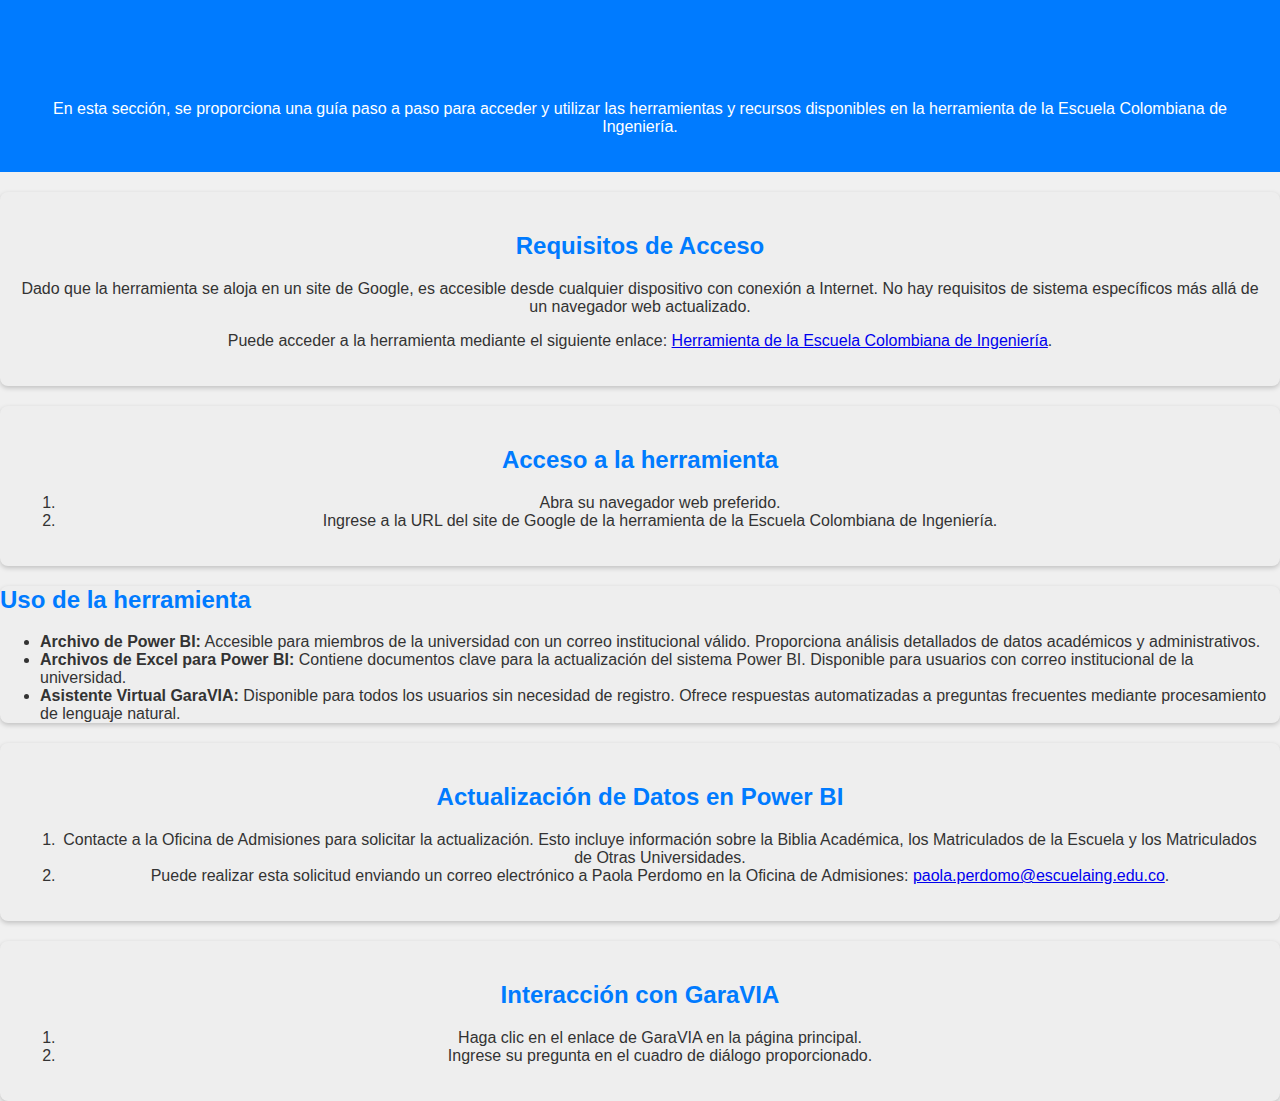
<file: Guia_de_Usuario/acceso.html>
<!DOCTYPE html>
<html lang="es">
<head>
    <meta charset="UTF-8">
    <meta name="viewport" content="width=device-width, initial-scale=1.0">
    <title>Acceso y Utilización - Herramienta de Análisis de Datos</title>
    <link rel="stylesheet" href="acceso.css">
</head>
<body>

    <div class="intro">
        <h1>Acceso y Utilización de la herramienta</h1>
        <p>En esta sección, se proporciona una guía paso a paso para acceder y utilizar las herramientas y recursos disponibles en la herramienta de la Escuela Colombiana de Ingeniería.</p>
    </div>

    <section class="acceso">
        <h2>Requisitos de Acceso</h2>
        <p>Dado que la herramienta se aloja en un site de Google, es accesible desde cualquier dispositivo con conexión a Internet. No hay requisitos de sistema específicos más allá de un navegador web actualizado.</p>
        <p>Puede acceder a la herramienta mediante el siguiente enlace: <a href="https://sites.google.com/view/tesiiis/página-principal" target="_blank">Herramienta de la Escuela Colombiana de Ingeniería</a>.</p>
    </section>

    <section class="herramientas">
        <h2>Acceso a la herramienta</h2>
        <ol>
            <li>Abra su navegador web preferido.</li>
            <li>Ingrese a la URL del site de Google de la herramienta de la Escuela Colombiana de Ingeniería.</li>
        </ol>
    </section>

    <section class="uso">
        <h2>Uso de la herramienta</h2>
        <ul>
            <li><strong>Archivo de Power BI:</strong> Accesible para miembros de la universidad con un correo institucional válido. Proporciona análisis detallados de datos académicos y administrativos.</li>
            <li><strong>Archivos de Excel para Power BI:</strong> Contiene documentos clave para la actualización del sistema Power BI. Disponible para usuarios con correo institucional de la universidad.</li>
            <li><strong>Asistente Virtual GaraVIA:</strong> Disponible para todos los usuarios sin necesidad de registro. Ofrece respuestas automatizadas a preguntas frecuentes mediante procesamiento de lenguaje natural.</li>
        </ul>
    </section>

    <section class="actualizacion">
        <h2>Actualización de Datos en Power BI</h2>
        <ol>
            <li>Contacte a la Oficina de Admisiones para solicitar la actualización. Esto incluye información sobre la Biblia Académica, los Matriculados de la Escuela y los Matriculados de Otras Universidades.</li>
            <li>Puede realizar esta solicitud enviando un correo electrónico a Paola Perdomo en la Oficina de Admisiones: <a href="mailto:paola.perdomo@escuelaing.edu.co">paola.perdomo@escuelaing.edu.co</a>.</li>
        </ol>
    </section>

    <section class="interaccion">
        <h2>Interacción con GaraVIA</h2>
        <ol>
            <li>Haga clic en el enlace de GaraVIA en la página principal.</li>
            <li>Ingrese su pregunta en el cuadro de diálogo proporcionado.</li>
        </ol>
    </section>

</body>
</html>
</file>
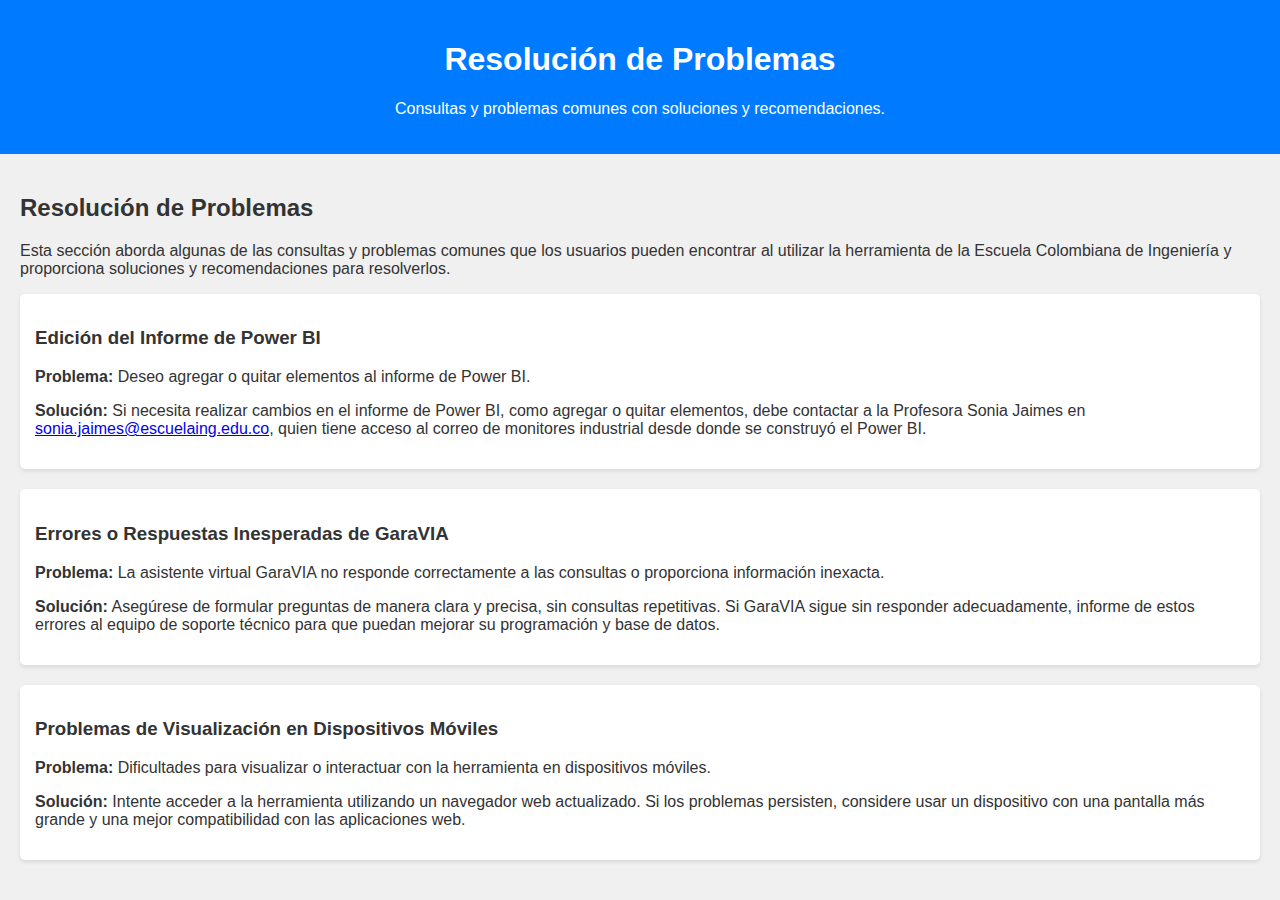
<file: Guia_de_Usuario/errores.html>
<!DOCTYPE html>
<html lang="es">
<head>
    <meta charset="UTF-8">
    <meta name="viewport" content="width=device-width, initial-scale=1.0">
    <title>Resolución de Problemas - Escuela Colombiana de Ingeniería</title>
    <link rel="stylesheet" href="errores.css">
</head>
<body>
    <header>
        <h1>Resolución de Problemas</h1>
        <p>Consultas y problemas comunes con soluciones y recomendaciones.</p>
    </header>
    <main>
        <section class="problemas">
    <h2>Resolución de Problemas</h2>
    <p>Esta sección aborda algunas de las consultas y problemas comunes que los usuarios pueden encontrar al utilizar la herramienta de la Escuela Colombiana de Ingeniería y proporciona soluciones y recomendaciones para resolverlos.</p>

    <div class="problema">
        <h3>Edición del Informe de Power BI</h3>
        <p><strong>Problema:</strong> Deseo agregar o quitar elementos al informe de Power BI.</p>
        <p><strong>Solución:</strong> Si necesita realizar cambios en el informe de Power BI, como agregar o quitar elementos, debe contactar a la Profesora Sonia Jaimes en <a href="mailto:sonia.jaimes@escuelaing.edu.co">sonia.jaimes@escuelaing.edu.co</a>, quien tiene acceso al correo de monitores industrial desde donde se construyó el Power BI.</p>
    </div>

    <div class="problema">
        <h3>Errores o Respuestas Inesperadas de GaraVIA</h3>
        <p><strong>Problema:</strong> La asistente virtual GaraVIA no responde correctamente a las consultas o proporciona información inexacta.</p>
        <p><strong>Solución:</strong> Asegúrese de formular preguntas de manera clara y precisa, sin consultas repetitivas. Si GaraVIA sigue sin responder adecuadamente, informe de estos errores al equipo de soporte técnico para que puedan mejorar su programación y base de datos.</p>
    </div>

    <div class="problema">
        <h3>Problemas de Visualización en Dispositivos Móviles</h3>
        <p><strong>Problema:</strong> Dificultades para visualizar o interactuar con la herramienta en dispositivos móviles.</p>
        <p><strong>Solución:</strong> Intente acceder a la herramienta utilizando un navegador web actualizado. Si los problemas persisten, considere usar un dispositivo con una pantalla más grande y una mejor compatibilidad con las aplicaciones web.</p>
    </div>
</section>
    </main>
</body>
</html>
</file>
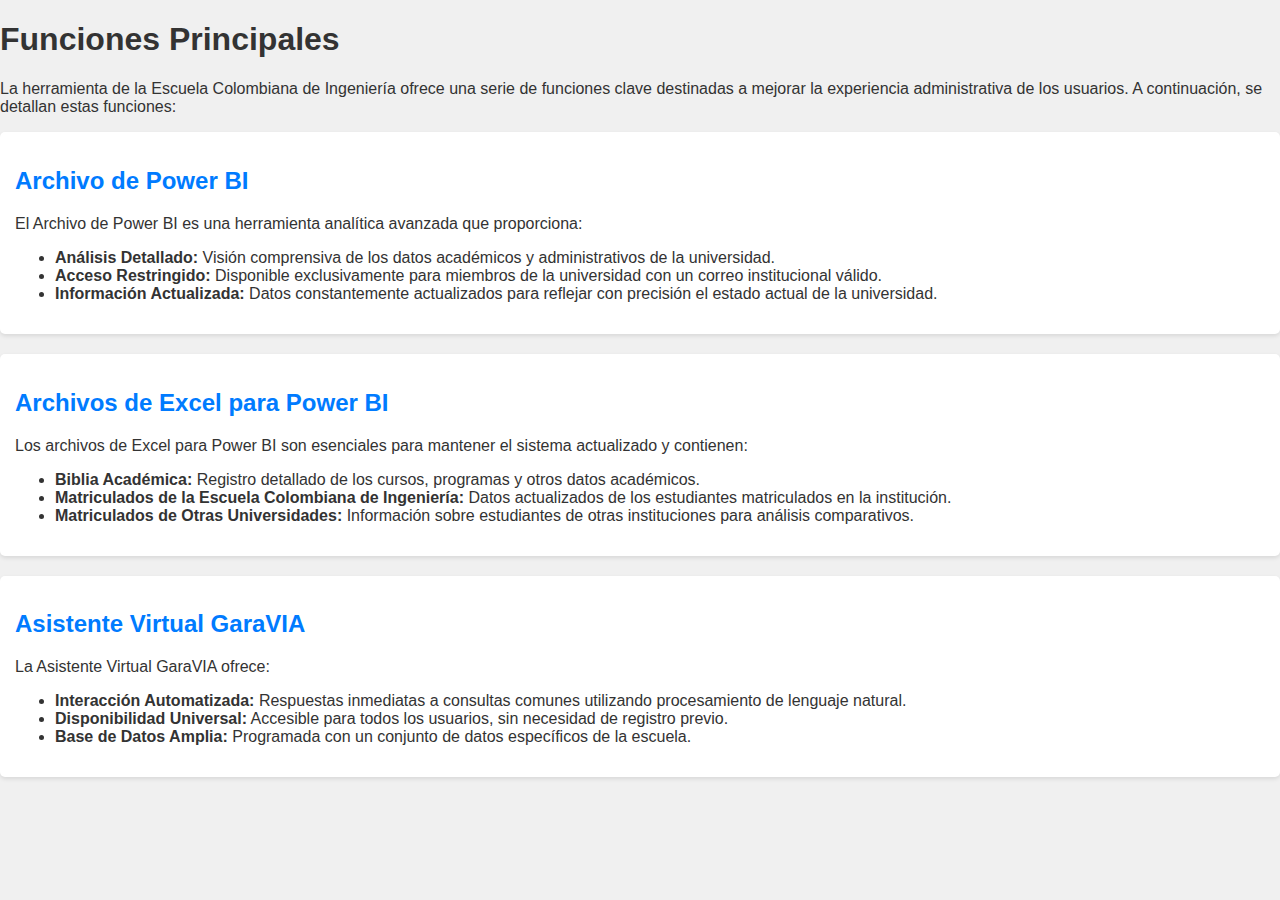
<file: Guia_de_Usuario/funciones.html>
<!DOCTYPE html>
<html lang="es">
<head>
    <meta charset="UTF-8">
    <meta name="viewport" content="width=device-width, initial-scale=1.0">
    <title>Funciones Principales - Herramienta de Análisis de Datos</title>
    <link rel="stylesheet" href="funciones.css">
</head>
<body>

    <div class="intro">
        <h1>Funciones Principales</h1>
        <p>La herramienta de la Escuela Colombiana de Ingeniería ofrece una serie de funciones clave destinadas a mejorar la experiencia administrativa de los usuarios. A continuación, se detallan estas funciones:</p>
    </div>

    <section class="funcion">
        <h2>Archivo de Power BI</h2>
        <p>El Archivo de Power BI es una herramienta analítica avanzada que proporciona:</p>
        <ul>
            <li><strong>Análisis Detallado:</strong> Visión comprensiva de los datos académicos y administrativos de la universidad.</li>
            <li><strong>Acceso Restringido:</strong> Disponible exclusivamente para miembros de la universidad con un correo institucional válido.</li>
            <li><strong>Información Actualizada:</strong> Datos constantemente actualizados para reflejar con precisión el estado actual de la universidad.</li>
        </ul>
    </section>

    <section class="funcion">
        <h2>Archivos de Excel para Power BI</h2>
        <p>Los archivos de Excel para Power BI son esenciales para mantener el sistema actualizado y contienen:</p>
        <ul>
            <li><strong>Biblia Académica:</strong> Registro detallado de los cursos, programas y otros datos académicos.</li>
            <li><strong>Matriculados de la Escuela Colombiana de Ingeniería:</strong> Datos actualizados de los estudiantes matriculados en la institución.</li>
            <li><strong>Matriculados de Otras Universidades:</strong> Información sobre estudiantes de otras instituciones para análisis comparativos.</li>
        </ul>
    </section>

    <section class="funcion">
        <h2>Asistente Virtual GaraVIA</h2>
        <p>La Asistente Virtual GaraVIA ofrece:</p>
        <ul>
            <li><strong>Interacción Automatizada:</strong> Respuestas inmediatas a consultas comunes utilizando procesamiento de lenguaje natural.</li>
            <li><strong>Disponibilidad Universal:</strong> Accesible para todos los usuarios, sin necesidad de registro previo.</li>
            <li><strong>Base de Datos Amplia:</strong> Programada con un conjunto de datos específicos de la escuela.</li>
        </ul>
    </section>

</body>
</html>
</file>
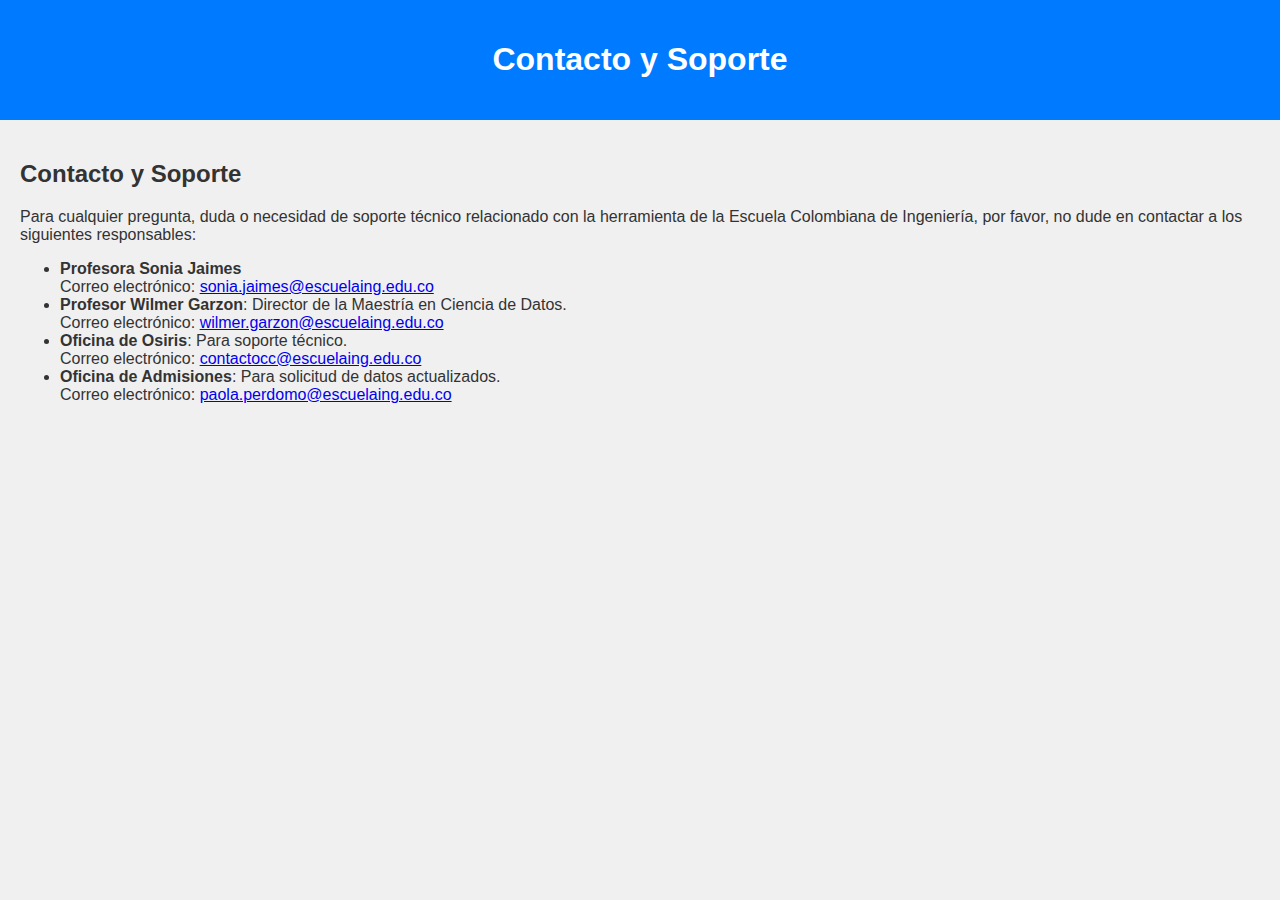
<file: Guia_de_Usuario/soporte.html>
<!DOCTYPE html>
<html lang="es">
<head>
    <meta charset="UTF-8">
    <meta name="viewport" content="width=device-width, initial-scale=1.0">
    <title>Contacto y Soporte - Escuela Colombiana de Ingeniería</title>
    <link rel="stylesheet" href="soporte.css">
</head>
<body>
    <header>
        <h1>Contacto y Soporte</h1>
    </header>
    <main>
<section class="contacto-soporte">
    <h2>Contacto y Soporte</h2>
    <p>Para cualquier pregunta, duda o necesidad de soporte técnico relacionado con la herramienta de la Escuela Colombiana de Ingeniería, por favor, no dude en contactar a los siguientes responsables:</p>
    
    <ul>

        <li><strong>Profesora Sonia Jaimes</strong><br>
            Correo electrónico: <a href="mailto:sonia.jaimes@escuelaing.edu.co">sonia.jaimes@escuelaing.edu.co</a>
        </li>

        <li><strong>Profesor Wilmer Garzon</strong>: Director de la Maestría en Ciencia de Datos.<br>
            Correo electrónico: <a href="mailto:wilmer.garzon@escuelaing.edu.co">wilmer.garzon@escuelaing.edu.co</a>
        </li>

        <li><strong>Oficina de Osiris</strong>: Para soporte técnico.<br>
            Correo electrónico: <a href="mailto:contactocc@escuelaing.edu.co">contactocc@escuelaing.edu.co</a>
        </li>

        <li><strong>Oficina de Admisiones</strong>: Para solicitud de datos actualizados.<br>
            Correo electrónico: <a href="mailto:paola.perdomo@escuelaing.edu.co">paola.perdomo@escuelaing.edu.co</a>
        </li>
    </ul>
</section>

    </main>
</body>
</html>
</file>
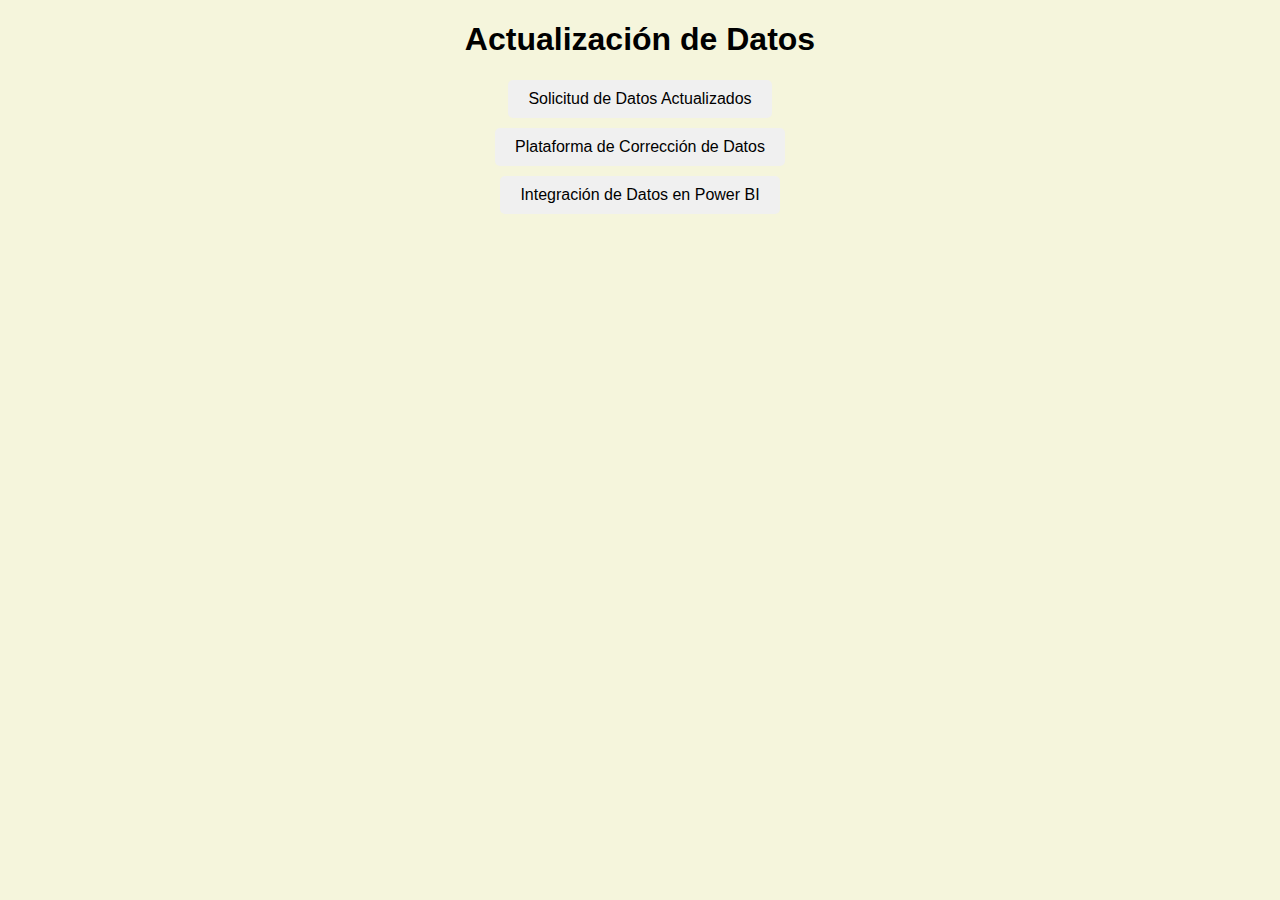
<file: Mantenimiento_de_la_Herramienta/actualizaciondatos.html>
<!DOCTYPE html>
<html>
<head>
    <title>Actualización de Datos</title>
    <link rel="stylesheet" type="text/css" href="styledatos.css">
</head>
<body>
      <header>
        <h1>Actualización de Datos</h1>
    </header>
    <div class="container">
        <div class="section">
            <input type="checkbox" id="chkSolicitud" class="toggle">
            <label for="chkSolicitud">Solicitud de Datos Actualizados</label>
            <div id="solicitud" class="content">
               <p>Para asegurar que los informes en Power BI reflejen la información más actual y precisa, es necesario solicitar y preparar los datos siguiendo un proceso específico. Este proceso garantiza la conformidad con el diccionario de datos y mantiene la integridad y la precisión de la información. Siga estos pasos para solicitar y preparar los datos actualizados:</p>
              <ol>
                  <li><strong>Solicitud de Datos:</strong> Contacte a Paola Perdomo para solicitar los últimos conjuntos de datos. Puede enviar un correo electrónico a: paola.perdomo@escuelaing.edu.co</li>
                  <li><strong>Recepción de Datos:</strong> Una vez que reciba los archivos de Excel, revise si cumplen con los estándares y formatos especificados en el diccionario de datos. Asegúrese de que todas las columnas requeridas estén presentes y correctamente formateadas.</li>
                  <li><strong>Ajuste de Archivos de Excel:</strong> Si los archivos de Excel no cumplen con los criterios del diccionario de datos, realice los ajustes necesarios. Esto puede incluir renombrar columnas, modificar formatos de datos, o reorganizar la información para alinearla con los requisitos estipulados.</li>
              </ol>
          </div>
        </div>
        <div class="section">
            <input type="checkbox" id="chkCorreccion" class="toggle">
            <label for="chkCorreccion">Plataforma de Corrección de Datos</label>
            <div id="correccion" class="content"><p>El sitio web proporciona una plataforma accesible diseñada para facilitar la corrección de datos. Una vez que los datos se han obtenido, se pueden cargar a través de la interfaz proporcionada por el sitio.</p>
            <ol>
                <li><strong>Proceso de Carga de Archivos:</strong> Los usuarios deben cargar los archivos en formato CSV, esencial para el procesamiento y manipulación efectiva de la información.</li>
                <li><strong>Funcionalidades de Corrección:</strong> Tras la carga exitosa de los datos, el sitio web ofrece funcionalidades para:
                    <ul>
                        <li>Asegurar la completitud de las columnas necesarias para el correcto funcionamiento del tablero.</li>
                        <li>Identificar y corregir errores de escritura.</li>
                        <li>Eliminar espacios innecesarios.</li>
                        <li>Tratar con caracteres extraños que puedan afectar la integridad de los datos.</li>
                    </ul>
                </li>
            </ol>
          </div>
        </div>
        <div class="section">
            <input type="checkbox" id="chkIntegracion" class="toggle">
            <label for="chkIntegracion">Integración de Datos en Power BI</label>
            <div id="integracion" class="content"> <p>Una vez que haya recibido los datos actualizados, siga estos pasos para integrarlos en el dashboard existente de Power BI:</p>
          <ol>
              <li><strong>Abrir Power BI Desktop:</strong> Inicie Power BI Desktop en su computadora.</li>
              <li><strong>Cargar el Dashboard:</strong> Abra el dashboard existente donde desea integrar los nuevos datos.</li>
              <li><strong>Actualizar o Agregar Fuente de Datos:</strong> Elija actualizar los datos si ya existe una conexión o agregue un nuevo conjunto de datos a través de la pestaña "Inicio".</li>
              <li><strong>Revisar y Transformar Datos:</strong> Utilice el Editor de Consultas para revisar los datos importados y hacer las transformaciones necesarias.</li>
              <li><strong>Guardar Cambios en el Dashboard:</strong> Guarde su trabajo una vez que haya actualizado las visualizaciones y el modelo de datos.</li>
              <li><strong>Publicar o Compartir el Dashboard Actualizado:</strong> Publique el dashboard actualizado en Power BI Service para compartirlo con otros usuarios.</li>
          </ol>
          <p>Este proceso garantiza que su dashboard de Power BI refleje los datos más recientes y esté listo para el análisis y la presentación. Recuerde siempre verificar la precisión y la coherencia de los datos después de cada actualización.</p>
          </div>
        </div>
    </div>
</body>
</html>
</file>
<file: Guia_de_Usuario/acceso.css>
body, html {
    margin: 0;
    padding: 0;
    font-family: 'Arial', sans-serif;
    background-color: #f0f0f0;
    color: #333;
}

h1, h2, h3 {
    color: #007bff;
}

.intro, .acceso, .herramientas, .actualizacion, .interaccion {
    padding: 20px;
    text-align: center;
}

.intro {
    background-color: #007bff;
    color: #ffffff;
}

.herramienta {
    background-color: #ffffff;
    margin: 10px auto;
    padding: 15px;
    border-radius: 8px;
    box-shadow: 0 2px 4px rgba(0,0,0,0.1);
    width: 80%;
    transition: transform 0.3s ease;
}

.herramienta:hover {
    transform: translateY(-5px);
}

section:not(.intro) {
    margin-top: 20px;
    background-color: #eee;
    border-radius: 8px;
    box-shadow: 0 2px 5px rgba(0,0,0,0.2);
}
.item {
    display: flex;
    flex-direction: column;
    align-items: center;
    justify-content: center;
    margin-bottom: 40px; /* Aumenta el espacio entre los conjuntos de imagen y botón */
}
</file>
<file: Guia_de_Usuario/errores.css>
body, html {
    margin: 0;
    padding: 0;
    font-family: Arial, sans-serif;
    background-color: #f0f0f0;
    color: #333;
}

header {
    background-color: #007bff;
    color: white;
    padding: 20px;
    text-align: center;
}

main {
    padding: 20px;
}

.problema {
    background-color: #fff;
    margin-bottom: 20px;
    padding: 15px;
    border-radius: 5px;
    box-shadow: 0 2px 4px rgba(0,0,0,0.1);
}

.problema h2 {
    color: #007bff;
}

.problema p {
    font-size: 16px;
}
</file>
<file: Guia_de_Usuario/funciones.css>
body, html {
    margin: 0;
    padding: 0;
    font-family: Arial, sans-serif;
    background-color: #f0f0f0;
    color: #333;
}

header {
    background-color: #007bff;
    color: white;
    padding: 20px;
    text-align: center;
}

main {
    padding: 20px;
}

.funcion {
    background-color: #fff;
    margin-bottom: 20px;
    padding: 15px;
    border-radius: 5px;
    box-shadow: 0 2px 4px rgba(0,0,0,0.1);
}

.funcion h2 {
    color: #007bff;
}

.funcion p {
    font-size: 16px;
}
</file>
<file: Guia_de_Usuario/soporte.css>
body, html {
    margin: 0;
    padding: 0;
    font-family: Arial, sans-serif;
    background-color: #f0f0f0;
    color: #333;
}

header {
    background-color: #007bff;
    color: white;
    padding: 20px;
    text-align: center;
}

main {
    padding: 20px;
}

.contacto {
    background-color: #fff;
    margin-bottom: 20px;
    padding: 15px;
    border-radius: 5px;
    box-shadow: 0 2px 4px rgba(0,0,0,0.1);
}

.contacto h2 {
    color: #007bff;
}

.contacto p {
    font-size: 16px;
}

.contacto a {
    color: #007bff;
    text-decoration: none;
}
</file>
<file: Mantenimiento_de_la_Herramienta/styledatos.css>
body {
    background-color: beige;
    font-family: Arial, sans-serif;
    color: black;
}
header h1 {
    text-align: center;
    font-size: 2em;
}
.container {
    text-align: center;
}

.section {
    margin-bottom: 10px;
}

.toggle {
    display: none;
}

.toggle + label {
    display: inline-block;
    margin: 0 10px;
    padding: 10px 20px;
    background-color: #f0f0f0;
    border: none;
    border-radius: 5px;
    cursor: pointer;
    transition: background-color 0.3s ease;
}

.toggle + label:hover {
    background-color: #ddd;
}

.toggle:checked + label + .content {
    display: block;
}

.content {
    display: none;
    margin-top: 10px;
    text-align: left;
    padding: 10px;
    border: 1px solid #ddd;
    border-radius: 5px;
}
</file>
